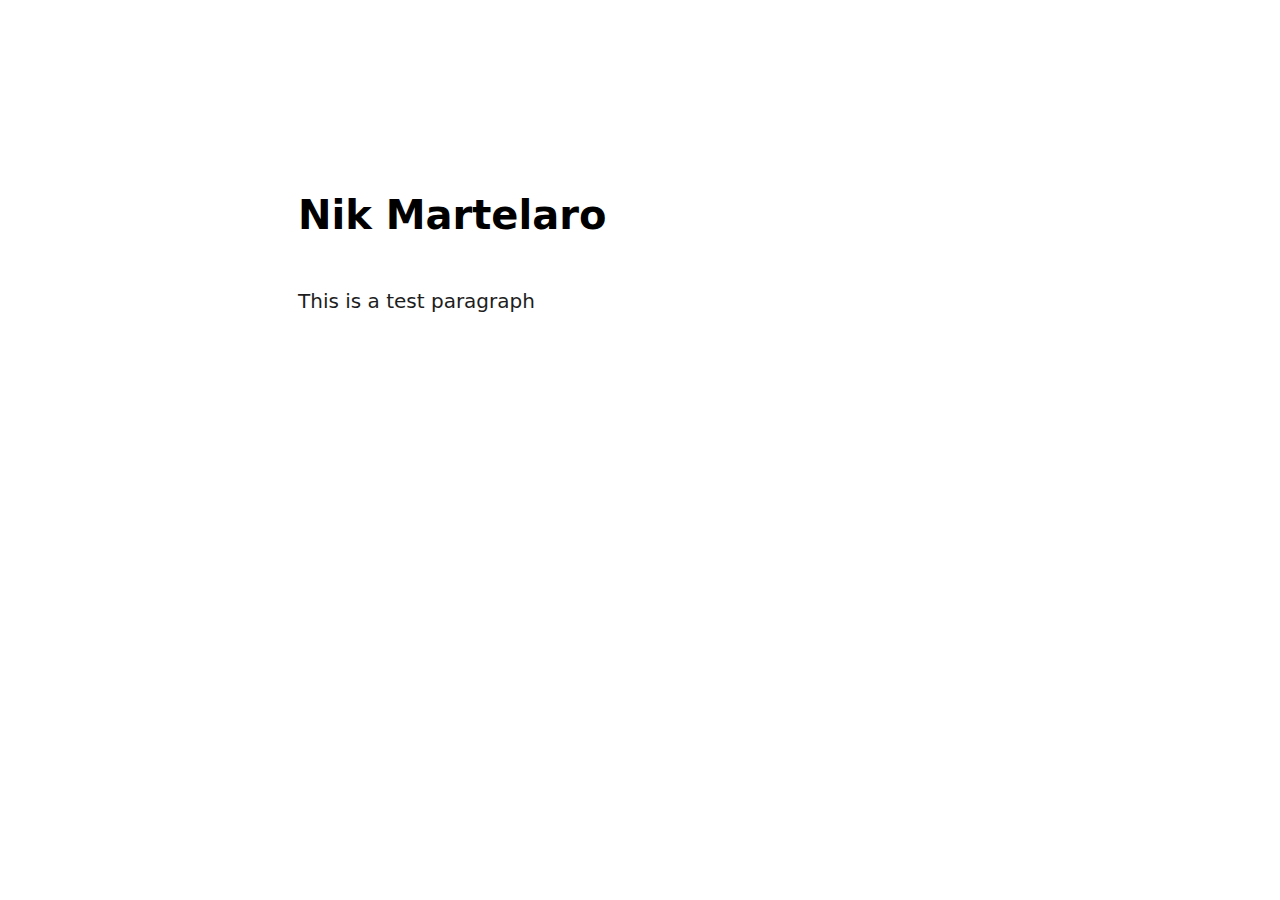
<file: new_index.html>
<!DOCTYPE html>

<html>
    <head>
        <meta charset="utf-8">
        <meta http-equiv="X-UA-Compatible" content="IE=edge">
        <title>Nik Martelaro</title>
        <meta name="description" content="">
        <meta name="viewport" content="width=device-width, initial-scale=1">
        <link rel="stylesheet" href="css/nikmart.css">
    </head>
    <body>
        <h1>Nik Martelaro</h1>
        <p>This is a test paragraph</p>
    </body>
</html>
</file>
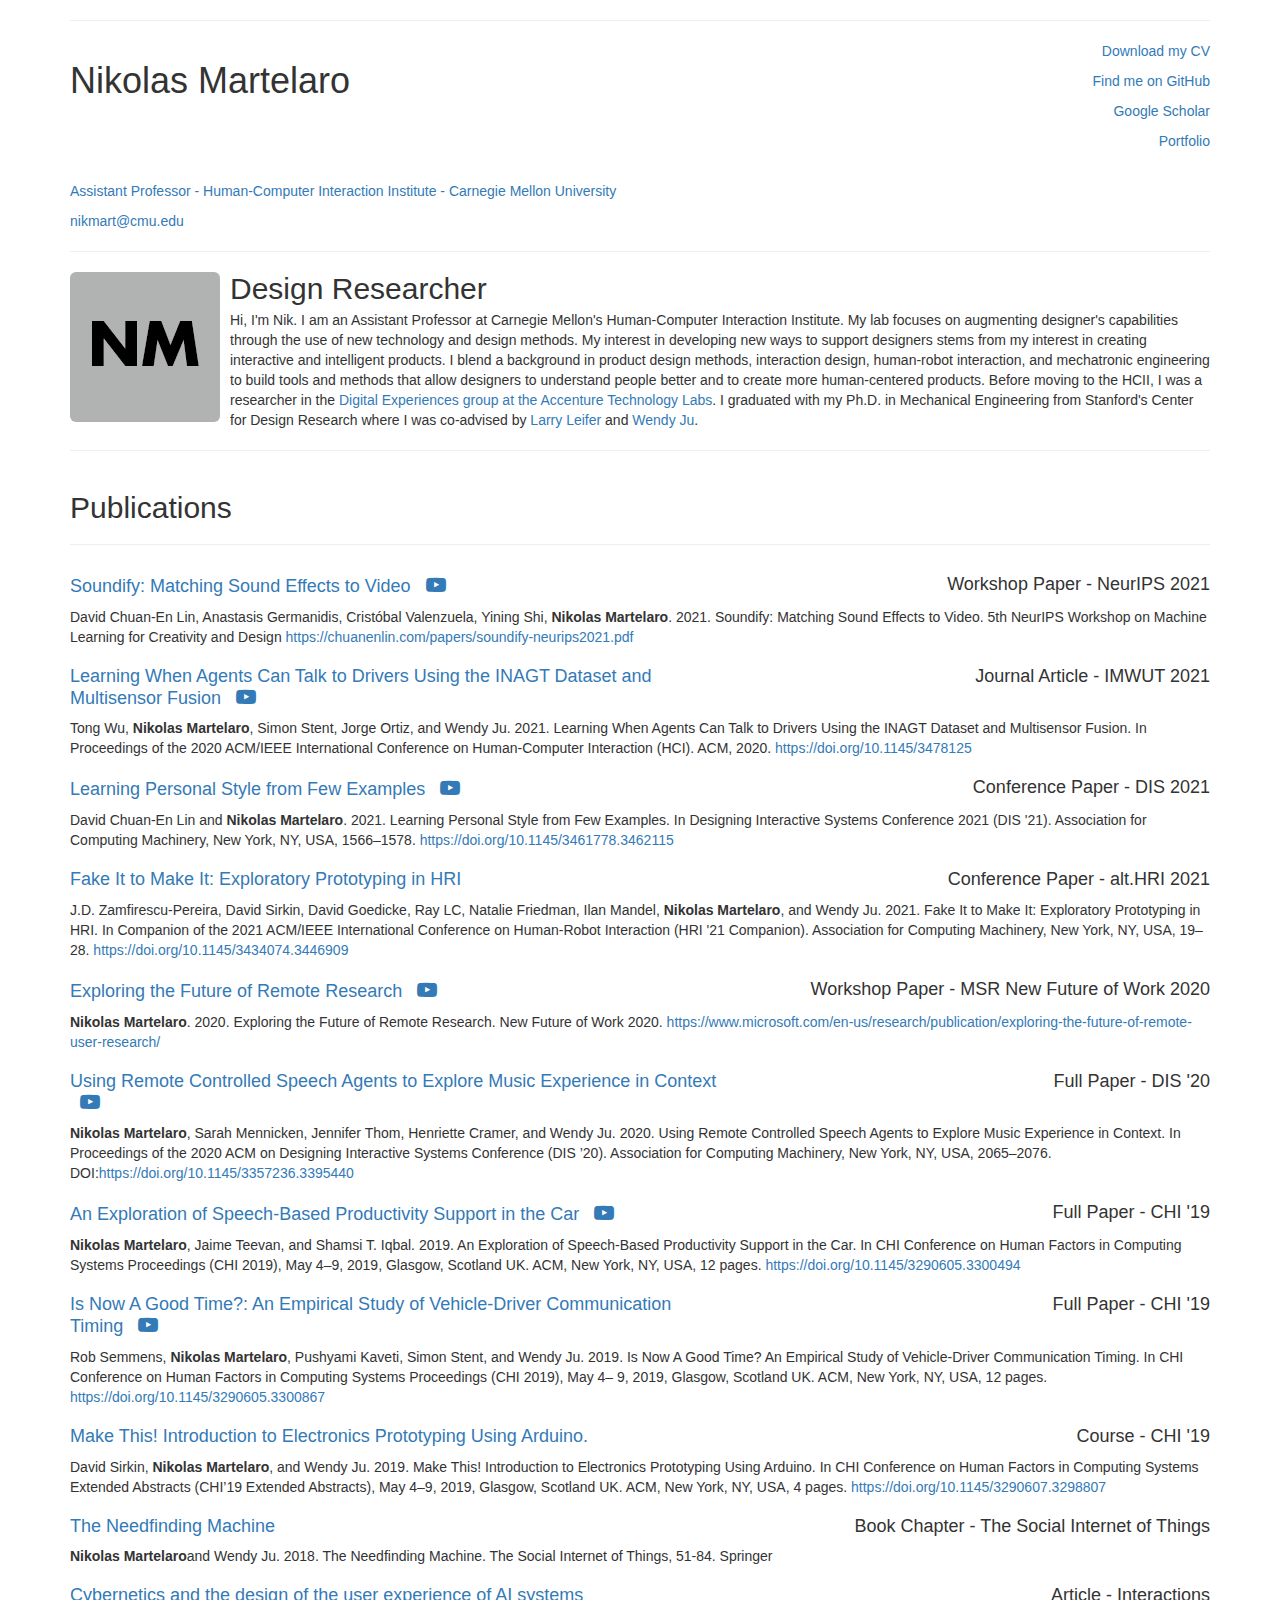
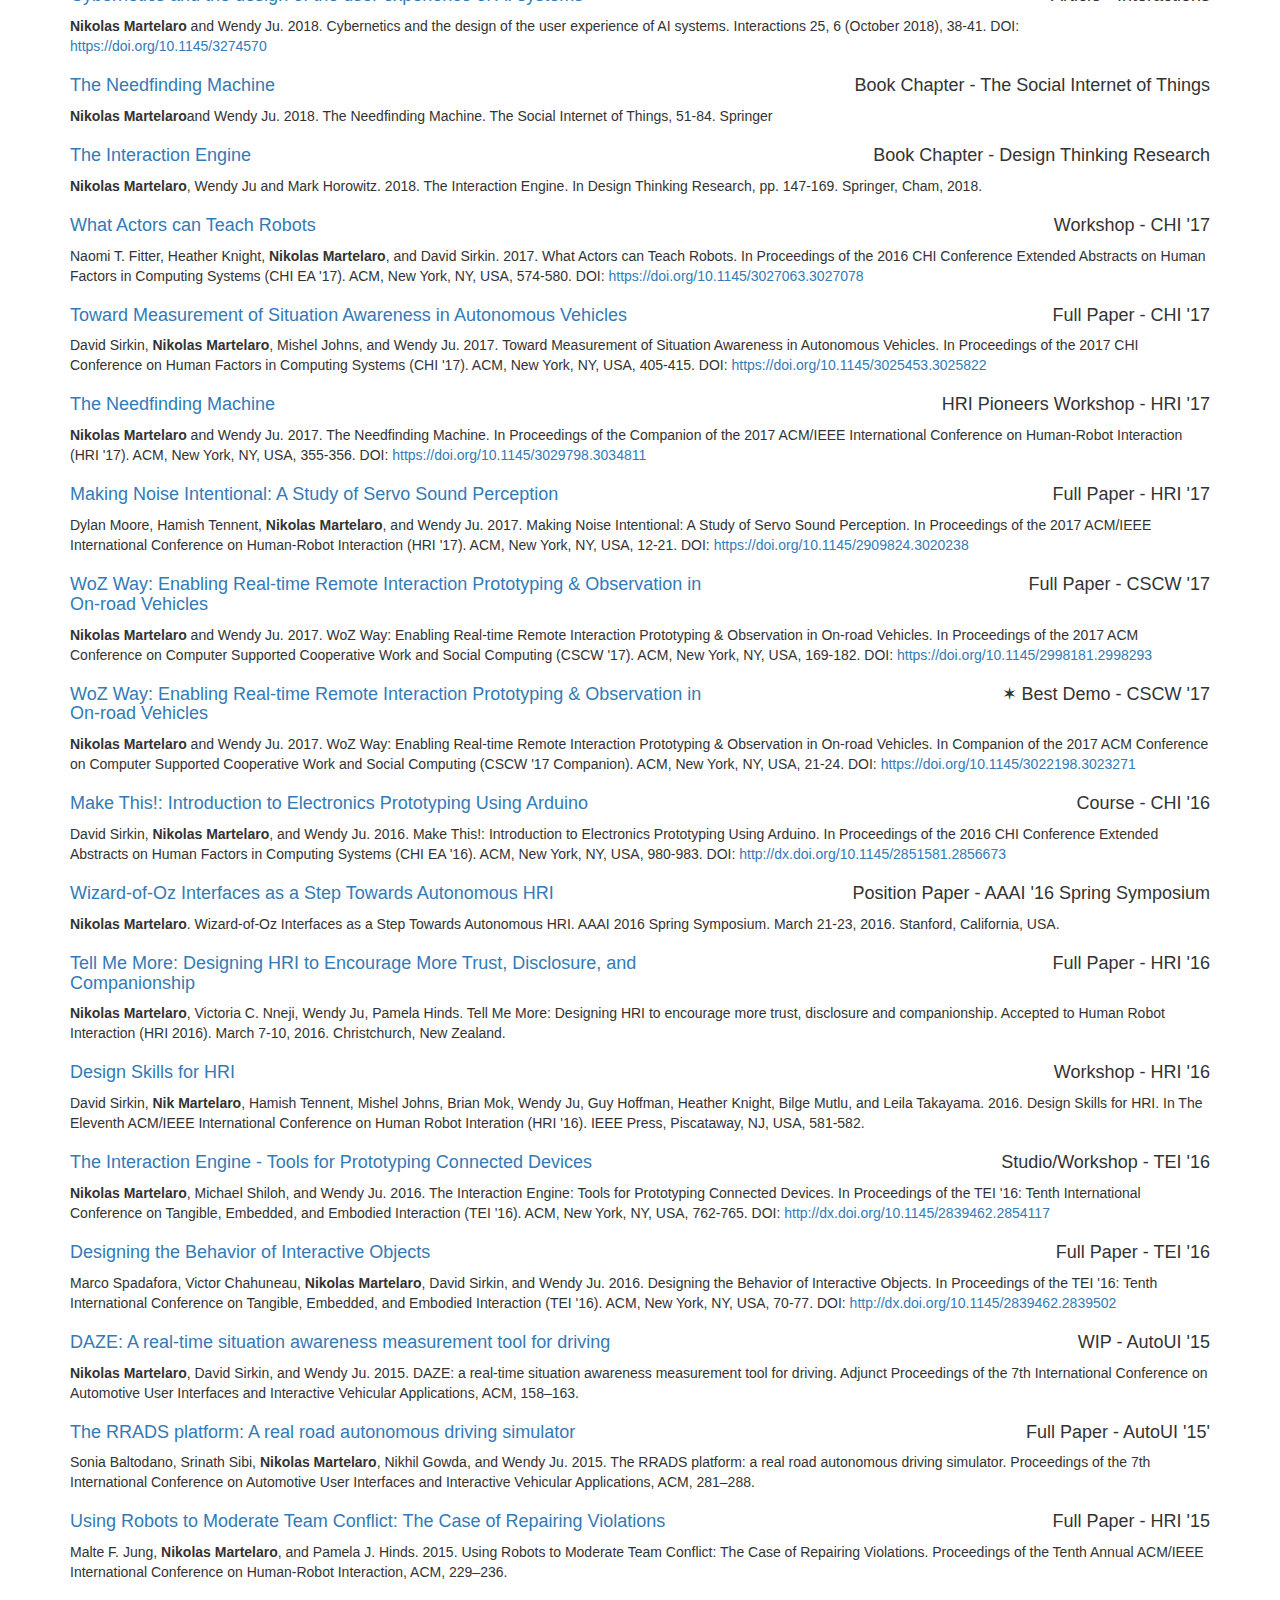
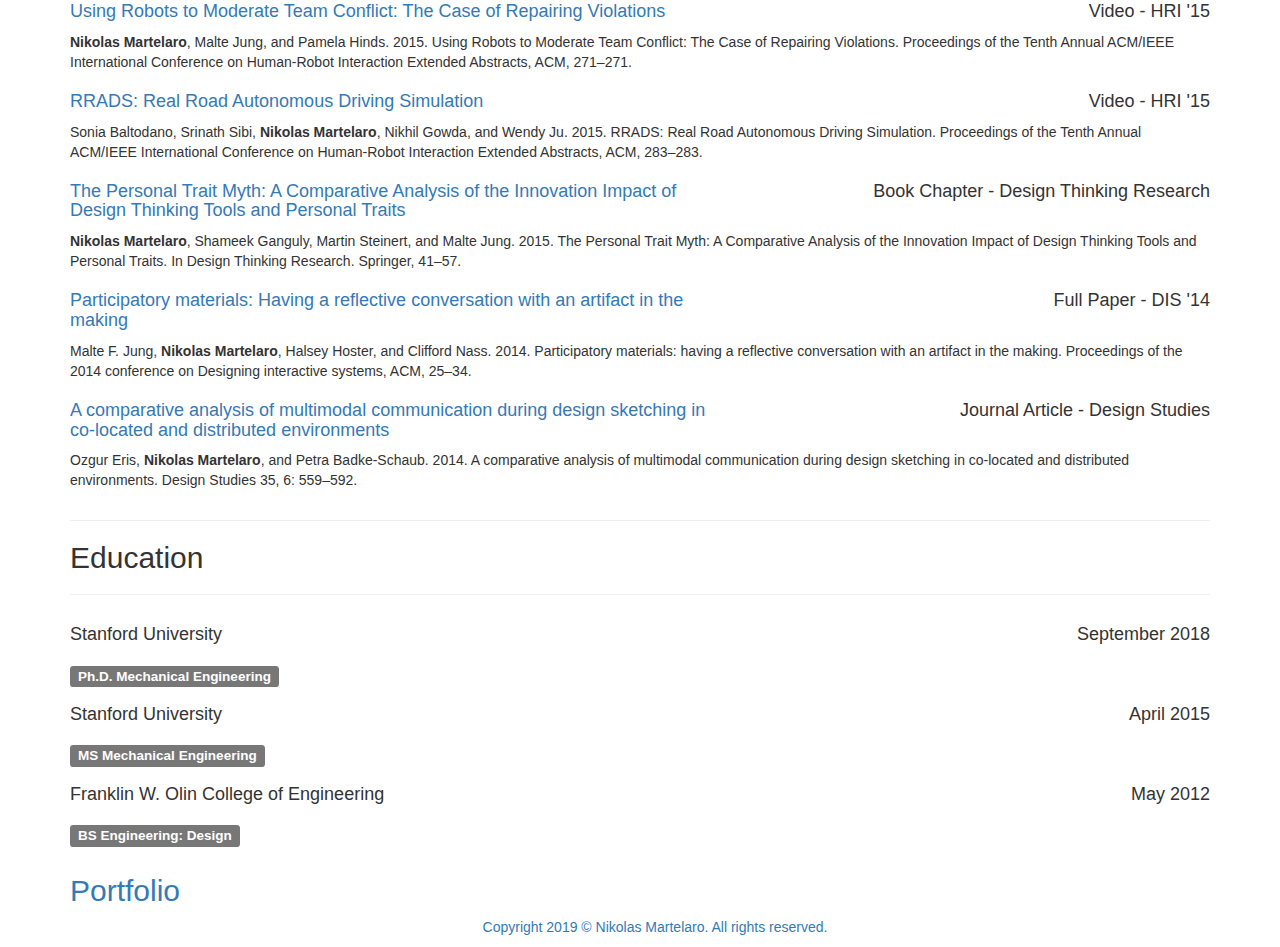
<file: old_index.html>
<!DOCTYPE html>
<html lang="en">

<head>
  <meta charset="UTF-8">
  <meta http-equiv="X-UA-Compatible" content="IE=edge">
  <meta name="viewport" content="width=device-width, initial-scale=1">
  <title>Nik Martelaro</title>

  <!-- Bootstrap -->
  <link rel="stylesheet" href="css/bootstrap.css">
  <link rel="stylesheet" href="https://cdnjs.cloudflare.com/ajax/libs/font-awesome/4.7.0/css/font-awesome.min.css">

  <!-- HTML5 shim and Respond.js for IE8 support of HTML5 elements and media queries -->
  <!-- WARNING: Respond.js doesn't work if you view the page via file:// -->
  <!--[if lt IE 9]>
      <script src="https://oss.maxcdn.com/html5shiv/3.7.2/html5shiv.min.js"></script>
      <script src="https://oss.maxcdn.com/respond/1.4.2/respond.min.js"></script>
    <![endif]-->
</head>

<body>

  <div class="container">
    <hr>
    <div class="row">
      <div class="col-xs-6">
        <h1>Nikolas Martelaro</h1>
      </div>
      <div class="col-xs-6">
        <p class="text-right"><a href="papers/Martelaro_CV.pdf">Download my CV</a></p>
        <p class="text-right"><a href="https://github.com/nikmart" ; target="_top">Find me on GitHub</a></p>
        <p class="text-right"><a href="https://scholar.google.at/citations?user=SNnC2s4AAAAJ&hl=en" ; target="_top">Google
            Scholar</a></p>
        <p class="text-right"><a href="https://nikmart.myportfolio.com" ; target="_top">Portfolio</a></p>
        <a> <span class="glyphicon" aria-hidden="true"></span></a>
      </div>
    </div>
    <p> <a href="https://hcii.cmu.edu/people/nikolas-martelaro">Assistant Professor - Human-Computer Interaction Institute - Carnegie Mellon University</a> </p>
    <p><a href="mailto:nikmart.cmu.edu">nikmart@cmu.edu</a></p>
    <hr>
    <div class="row">
      <div class="col-lg-12 col-sm-12 col-xs-12">
        <div class="media">
          <div class="media-left"> <a href="#"> <img src="img/initials.png" alt="..." width="150" height="150" class="media-object img-rounded hidden-xs">
            </a> </div>
          <div class="media-body">
            <h2 class="media-heading">Design Researcher</h2>
            Hi, I'm Nik. I am an Assistant Professor at Carnegie Mellon's Human-Computer Interaction Institute. My lab focuses on
            augmenting designer's capabilities through the use of new technology and design methods. My interest in developing new
            ways to support designers stems from my interest in creating interactive and intelligent products. I blend a background
            in product design methods, interaction design, human-robot interaction, and mechatronic engineering to build tools and
            methods that allow designers to understand people better and to create more human-centered products. Before moving to 
            the HCII, I was a researcher in the <a href="https://www.accenture.com/us-en/services-labs-digital-experience?src=SOMS">
            Digital Experiences group at the Accenture Technology Labs</a>.
            I graduated with my Ph.D. in Mechanical Engineering from Stanford's Center for Design Research where I was co-advised 
            by <a href="https://profiles.stanford.edu/larry-leifer">Larry Leifer</a> and <a href="http://www.wendyju.com">Wendy Ju</a>.
          </div>
        </div>
      </div>
    </div>
    <hr>
    <div class="row">
      <div class="col-lg-12 col-md-12 col-sm-12">
        <h2>Publications</h2>
        <hr>

        <div class="row">
          <div class="col-xs-6 col-lg-7">
            <h4>
              <a href="https://doi.org/10.1145/3478125">Soundify: Matching Sound Effects to Video</a>
              &nbsp;
              <a href="https://youtu.be/RJujIXD_rPc"><i class="fa fa-youtube-play" style="font-size:20px"></i></a>
            </h4>
          </div>
          <div class="col-xs-6 col-lg-offset-0 col-lg-5">
            <h4 class="text-right"><span aria-hidden="true"></span> Workshop Paper - NeurIPS 2021 </h4>
          </div>
        </div>
        <p>
          David Chuan-En Lin, Anastasis Germanidis, Cristóbal Valenzuela, Yining Shi, <b>Nikolas Martelaro</b>. 2021. Soundify: Matching Sound Effects to Video. 5th NeurIPS Workshop on Machine Learning for Creativity and Design
          <a href="https://chuanenlin.com/papers/soundify-neurips2021.pdf">https://chuanenlin.com/papers/soundify-neurips2021.pdf</a>
        </p>

        <div class="row">
          <div class="col-xs-6 col-lg-7">
            <h4>
              <a href="https://doi.org/10.1145/3478125">Learning When Agents Can Talk to Drivers Using the INAGT Dataset and Multisensor Fusion</a>
              &nbsp;
              <a href="https://youtu.be/1bOl--Lsjbs"><i class="fa fa-youtube-play" style="font-size:20px"></i></a>
            </h4>
          </div>
          <div class="col-xs-6 col-lg-offset-0 col-lg-5">
            <h4 class="text-right"><span aria-hidden="true"></span> Journal Article - IMWUT 2021 </h4>
          </div>
        </div>
        <p>
          Tong Wu, <b>Nikolas Martelaro</b>, Simon Stent, Jorge Ortiz, and Wendy Ju. 2021. Learning When Agents Can Talk to Drivers Using the INAGT Dataset and Multisensor Fusion. In Proceedings of the 2020 ACM/IEEE International Conference on Human-Computer Interaction (HCI). ACM, 2020.
          <a href="https://doi.org/10.1145/3478125">https://doi.org/10.1145/3478125</a>
        </p>

        <div class="row">
          <div class="col-xs-6 col-lg-7">
            <h4>
              <a href="https://chuanenlin.com/personalstyle/">Learning Personal Style from Few Examples</a>
              &nbsp;
              <a href="https://youtu.be/y_28_qEXjI8"><i class="fa fa-youtube-play" style="font-size:20px"></i></a>
            </h4>
          </div>
          <div class="col-xs-6 col-lg-offset-0 col-lg-5">
            <h4 class="text-right"><span aria-hidden="true"></span> Conference Paper - DIS 2021 </h4>
          </div>
        </div>
        <p>
          David Chuan-En Lin and <b>Nikolas Martelaro</b>. 2021. Learning Personal Style from Few Examples. In Designing Interactive Systems Conference 2021 (DIS '21). Association for Computing Machinery, New York, NY, USA, 1566–1578. 
          <a href="https://doi.org/10.1145/3461778.3462115">https://doi.org/10.1145/3461778.3462115</a>
        </p>

        <div class="row">
          <div class="col-xs-6 col-lg-7">
            <h4>
              <a href="https://dl.acm.org/doi/10.1145/3434074.3446909">Fake It to Make It: Exploratory Prototyping in HRI</a>
            </h4>
          </div>
          <div class="col-xs-6 col-lg-offset-0 col-lg-5">
            <h4 class="text-right"><span aria-hidden="true"></span> Conference Paper - alt.HRI 2021 </h4>
          </div>
        </div>
        <p>
          J.D. Zamfirescu-Pereira, David Sirkin, David Goedicke, Ray LC, Natalie Friedman, Ilan Mandel, <b>Nikolas Martelaro</b>, and Wendy Ju. 2021. Fake It to Make It: Exploratory Prototyping in HRI. In Companion of the 2021 ACM/IEEE International Conference on Human-Robot Interaction (HRI '21 Companion). Association for Computing Machinery, New York, NY, USA, 19–28. 
          <a href="https://doi.org/10.1145/3434074.3446909">https://doi.org/10.1145/3434074.3446909</a>
        </p>

        <div class="row">
          <div class="col-xs-6 col-lg-7">
            <h4>
              <a href="https://www.microsoft.com/en-us/research/publication/exploring-the-future-of-remote-user-research/">Exploring the Future of Remote Research</a>
              &nbsp;
              <a href="https://youtu.be/BxZwN4ojdj4"><i class="fa fa-youtube-play" style="font-size:20px"></i></a>
            </h4>
          </div>
          <div class="col-xs-6 col-lg-offset-0 col-lg-5">
            <h4 class="text-right"><span aria-hidden="true"></span> Workshop Paper - MSR New Future of Work 2020 </h4>
          </div>
        </div>
        <p>
          <b>Nikolas Martelaro</b>. 2020. Exploring the Future of Remote Research. New Future of Work 2020.
          <a href="https://www.microsoft.com/en-us/research/publication/exploring-the-future-of-remote-user-research/">https://www.microsoft.com/en-us/research/publication/exploring-the-future-of-remote-user-research/</a>
        </p>

        <div class="row">
          <div class="col-xs-6 col-lg-7">
            <h4><a href="https://dl.acm.org/doi/10.1145/3357236.3395440?cid=89758706757">Using Remote Controlled Speech
                Agents to Explore Music Experience in Context</a>
                &nbsp;
                <a href="https://youtu.be/lS3rhMEveLY"><i class="fa fa-youtube-play" style="font-size:20px"></i></a>
            </h4>
          </div>
          <div class="col-xs-6 col-lg-offset-0 col-lg-5">
            <h4 class="text-right"><span aria-hidden="true"></span> Full Paper - DIS '20</h4>
          </div>
        </div>
        <p><b>Nikolas Martelaro</b>, Sarah Mennicken, Jennifer Thom, Henriette Cramer, and Wendy Ju. 2020. Using Remote Controlled Speech
        Agents to Explore Music Experience in Context. In Proceedings of the 2020 ACM on Designing Interactive Systems
        Conference (DIS ’20). Association for Computing Machinery, New York, NY, USA, 2065–2076.
        DOI:<a href=https://doi.org/10.1145/3357236.3395440>https://doi.org/10.1145/3357236.3395440</a>
        </p>

        <div class="row">
            <div class="col-xs-6 col-lg-7">
              <h4><a href="https://dl.acm.org/doi/10.1145/3290605.3300494?cid=89758706757">An Exploration of Speech-Based Productivity
                Support in the Car</a>
                &nbsp;
                <a href="https://youtu.be/cKfW86z8qCA"><i class="fa fa-youtube-play" style="font-size:20px"></i></a>
              </h4>
            </div>
            <div class="col-xs-6 col-lg-offset-0 col-lg-5">
              <h4 class="text-right"><span aria-hidden="true"></span> Full Paper - CHI '19</h4>
            </div>
          </div>
          <p><strong>Nikolas Martelaro</strong>, Jaime Teevan, and Shamsi T. Iqbal. 2019. An Exploration of Speech-Based Productivity Support in the Car. 
            In CHI Conference on Human Factors in Computing Systems Proceedings (CHI 2019), May 4–9, 2019, Glasgow, Scotland UK. 
            ACM, New York, NY, USA, 12 pages. <a href="https://doi.org/10.1145/3290605.3300494">https://doi.org/10.1145/3290605.3300494</a></p>

        <div class="row">
          <div class="col-xs-6 col-lg-7">
            <h4><a href="https://dl.acm.org/doi/10.1145/3290605.3300867?cid=89758706757">Is Now A Good Time?: An Empirical Study of
              Vehicle-Driver Communication Timing</a>
              &nbsp;
              <a href="https://youtu.be/AHhaJ4DMoV8"><i class="fa fa-youtube-play" style="font-size:20px"></i></a>
            </h4>
          </div>
          <div class="col-xs-6 col-lg-offset-0 col-lg-5">
            <h4 class="text-right"><span aria-hidden="true"></span> Full Paper - CHI '19</h4>
          </div>
        </div>
        <p>Rob Semmens, <strong>Nikolas Martelaro</strong>, Pushyami Kaveti, Simon Stent, and Wendy Ju. 2019. Is Now A Good Time? An 
          Empirical Study of Vehicle-Driver Communication Timing. In CHI Conference on Human Factors in Computing Systems 
          Proceedings (CHI 2019), May 4– 9, 2019, Glasgow, Scotland UK. ACM, New York, NY, USA, 12 pages. 
          <a href="https://doi.org/10.1145/3290605.3300867">https://doi.org/10.1145/3290605.3300867</a></p>

        <div class="row">
          <div class="col-xs-6 col-lg-7">
            <h4><a href="papers/make_this_2019.pdf">Make This! Introduction to Electronics Prototyping Using Arduino.</a></h4>
          </div>
          <div class="col-xs-6 col-lg-offset-0 col-lg-5">
            <h4 class="text-right"><span aria-hidden="true"></span> Course - CHI '19</h4>
          </div>
        </div>
        <p>David Sirkin, <strong>Nikolas Martelaro</strong>, and Wendy Ju. 2019. Make This! Introduction to Electronics Prototyping Using Arduino. 
          In CHI Conference on Human Factors in Computing Systems Extended Abstracts (CHI’19 Extended Abstracts), May 4–9, 2019, Glasgow, Scotland UK. 
          ACM, New York, NY, USA, 4 pages. <a href="https://doi.org/10.1145/3290607.3298807">https://doi.org/10.1145/3290607.3298807</a> </p>

        <div class="row">
          <div class="col-xs-6 col-lg-7">
            <h4><a href="papers/Martelaro-Ju2019_Chapter_TheNeedfindingMachine.pdf">The Needfinding Machine</a></h4>
          </div>
          <div class="col-xs-6 col-lg-offset-0 col-lg-5">
            <h4 class="text-right"><span aria-hidden="true"></span> Book Chapter - The Social Internet of Things</h4>
          </div>
        </div>
        <p><strong>Nikolas Martelaro</strong>and Wendy Ju. 2018. The Needfinding Machine. The Social Internet of Things, 51-84. Springer</p>

        <div class="row">
          <div class="col-xs-6 col-lg-7">
            <h4><a href="https://dl.acm.org/authorize?N675126">Cybernetics and the design of the user experience of AI systems</a></h4>
          </div>
          <div class="col-xs-6 col-lg-offset-0 col-lg-5">
            <h4 class="text-right"><span aria-hidden="true"></span> Article - Interactions</h4>
          </div>
        </div>
        <p><strong>Nikolas Martelaro</strong> and Wendy Ju. 2018. Cybernetics and the design of the user
experience of AI systems. Interactions 25, 6 (October 2018), 38-41. DOI: <a href="https://doi.org/10.1145/3274570">https://doi.org/10.1145/3274570</a></p>

        <div class="row">
          <div class="col-xs-6 col-lg-7">
            <h4><a href="papers/Martelaro-Ju2019_Chapter_TheNeedfindingMachine.pdf">The Needfinding Machine</a></h4>
          </div>
          <div class="col-xs-6 col-lg-offset-0 col-lg-5">
            <h4 class="text-right"><span aria-hidden="true"></span> Book Chapter - The Social Internet of Things</h4>
          </div>
        </div>
        <p><strong>Nikolas Martelaro</strong>and Wendy Ju. 2018. The Needfinding Machine. The Social Internet of Things, 51-84. Springer</p>


        <div class="row">
          <div class="col-xs-6 col-lg-7">
            <h4><a href="papers/interactionEngine.pdf">The Interaction Engine</a></h4>
          </div>
          <div class="col-xs-6 col-lg-offset-0 col-lg-5">
            <h4 class="text-right"><span aria-hidden="true"></span> Book Chapter - Design Thinking Research</h4>
          </div>
        </div>
        <p><strong>Nikolas Martelaro</strong>, Wendy Ju and Mark Horowitz. 2018. The Interaction Engine. In Design
          Thinking Research, pp. 147-169. Springer, Cham, 2018.</p>


        <div class="row">
          <div class="col-xs-6 col-lg-7">
            <h4><a href="http://dl.acm.org/authorize?N33428" target="_blank">What Actors can Teach Robots</a></h4>
          </div>
          <div class="col-xs-6 col-lg-offset-0 col-lg-5">
            <h4 class="text-right"><span aria-hidden="true"></span> Workshop - CHI '17</h4>
          </div>
        </div>
        <p>Naomi T. Fitter, Heather Knight, <strong>Nikolas Martelaro</strong>, and David Sirkin. 2017. What Actors can
          Teach Robots. In Proceedings of the 2016 CHI Conference Extended Abstracts on Human Factors in Computing
          Systems (CHI EA '17). ACM, New York, NY, USA, 574-580. DOI: <a href="https://doi.org/10.1145/3027063.3027078">https://doi.org/10.1145/3027063.3027078</a></p>

        <div class="row">
          <div class="col-xs-6 col-lg-7">
            <h4><a href="http://dl.acm.org/authorize?N37833" target="_blank">Toward Measurement of Situation Awareness
                in Autonomous Vehicles</a></h4>
          </div>
          <div class="col-xs-6 col-lg-offset-0 col-lg-5">
            <h4 class="text-right"><span aria-hidden="true"></span> Full Paper - CHI '17</h4>
          </div>
        </div>
        <p>David Sirkin, <strong>Nikolas Martelaro</strong>, Mishel Johns, and Wendy Ju. 2017. Toward Measurement of
          Situation Awareness in Autonomous Vehicles. In Proceedings of the 2017 CHI Conference on Human Factors in
          Computing Systems (CHI '17). ACM, New York, NY, USA, 405-415. DOI: <a href="https://doi.org/10.1145/3025453.3025822">https://doi.org/10.1145/3025453.3025822</a></p>

        <div class="row">
          <div class="col-xs-6 col-lg-7">
            <h4><a href="http://dl.acm.org/authorize?N23135" target="_blank">The Needfinding Machine</a></h4>
          </div>
          <div class="col-xs-6 col-lg-offset-0 col-lg-5">
            <h4 class="text-right"><span aria-hidden="true"></span> HRI Pioneers Workshop - HRI '17</h4>
          </div>
        </div>
        <p><strong>Nikolas Martelaro</strong> and Wendy Ju. 2017. The Needfinding Machine. In Proceedings of the
          Companion of the 2017 ACM/IEEE International Conference on Human-Robot Interaction (HRI '17). ACM, New York,
          NY, USA, 355-356. DOI: <a href="https://doi.org/10.1145/3029798.3034811">https://doi.org/10.1145/3029798.3034811</a></p>

        <div class="row">
          <div class="col-xs-6 col-lg-7">
            <h4><a href="http://dl.acm.org/authorize?N23713">Making Noise Intentional: A Study of Servo Sound
                Perception</a></h4>
          </div>
          <div class="col-xs-6 col-lg-offset-0 col-lg-5">
            <h4 class="text-right"><span aria-hidden="true"></span> Full Paper - HRI '17</h4>
          </div>
        </div>
        <p>Dylan Moore, Hamish Tennent, <strong>Nikolas Martelaro</strong>, and Wendy Ju. 2017. Making Noise
          Intentional: A Study of Servo Sound Perception. In Proceedings of the 2017 ACM/IEEE International Conference
          on Human-Robot Interaction (HRI '17). ACM, New York, NY, USA, 12-21. DOI: <a href="https://doi.org/10.1145/2909824.3020238">https://doi.org/10.1145/2909824.3020238</a></p>

        <div class="row">
          <div class="col-xs-6 col-lg-7">
            <h4><a href="http://dl.acm.org/authorize?N22563">WoZ Way: Enabling Real-time Remote Interaction Prototyping
                & Observation in On-road Vehicles</a></h4>
          </div>
          <div class="col-xs-6 col-lg-offset-0 col-lg-5">
            <h4 class="text-right"><span aria-hidden="true"></span> Full Paper - CSCW '17</h4>
          </div>
        </div>
        <p><strong>Nikolas Martelaro</strong> and Wendy Ju. 2017. WoZ Way: Enabling Real-time Remote Interaction
          Prototyping & Observation in On-road Vehicles. In Proceedings of the 2017 ACM Conference on Computer
          Supported Cooperative Work and Social Computing (CSCW '17). ACM, New York, NY, USA, 169-182. DOI: <a href="https://doi.org/10.1145/2998181.2998293">https://doi.org/10.1145/2998181.2998293</a></p>

        <div class="row">
          <div class="col-xs-6 col-lg-7">
            <h4><a href="http://dl.acm.org/authorize?N22211">WoZ Way: Enabling Real-time Remote Interaction Prototyping
                & Observation in On-road Vehicles</a></h4>
          </div>
          <div class="col-xs-6 col-lg-offset-0 col-lg-5">
            <h4 class="text-right"><span aria-hidden="true"></span> &#10038; Best Demo - CSCW '17</h4>
          </div>
        </div>
        <p><strong>Nikolas Martelaro</strong> and Wendy Ju. 2017. WoZ Way: Enabling Real-time Remote Interaction
          Prototyping & Observation in On-road Vehicles. In Companion of the 2017 ACM Conference on Computer Supported
          Cooperative Work and Social Computing (CSCW '17 Companion). ACM, New York, NY, USA, 21-24. DOI: <a href="https://doi.org/10.1145/3022198.3023271">https://doi.org/10.1145/3022198.3023271</a></p>

        <div class="row">
          <div class="col-xs-6 col-lg-7">
            <h4><a href="http://dl.acm.org/authorize?N03834">Make This!: Introduction to Electronics Prototyping Using
                Arduino</a></h4>
          </div>
          <div class="col-xs-6 col-lg-offset-0 col-lg-5">
            <h4 class="text-right"><span aria-hidden="true"></span> Course - CHI '16</h4>
          </div>
        </div>
        <p>David Sirkin, <strong>Nikolas Martelaro</strong>, and Wendy Ju. 2016. Make This!: Introduction to
          Electronics Prototyping Using Arduino. In Proceedings of the 2016 CHI Conference Extended Abstracts on Human
          Factors in Computing Systems (CHI EA '16). ACM, New York, NY, USA, 980-983. DOI: <a href="http://dx.doi.org/10.1145/2851581.2856673">http://dx.doi.org/10.1145/2851581.2856673</a></p>

        <div class="row">
          <div class="col-xs-6 col-lg-7">
            <h4><a href="http://www.aaai.org/ocs/index.php/SSS/SSS16/paper/view/12754">Wizard-of-Oz Interfaces as a
                Step Towards Autonomous HRI</a></h4>
          </div>
          <div class="col-xs-6 col-lg-offset-0 col-lg-5">
            <h4 class="text-right"><span aria-hidden="true"></span> Position Paper - AAAI '16 Spring Symposium</h4>
          </div>
        </div>
        <p><strong>Nikolas Martelaro</strong>. Wizard-of-Oz Interfaces as a Step Towards Autonomous HRI. AAAI 2016
          Spring Symposium. March 21-23, 2016. Stanford, California, USA.</p>


        <div class="row">
          <div class="col-xs-6 col-lg-7">
            <h4><a href="papers/hri16paper_CameraReady_small.pdf">Tell Me More: Designing HRI to Encourage More Trust,
                Disclosure, and Companionship</a></h4>
          </div>
          <div class="col-xs-6 col-lg-offset-0 col-lg-5">
            <h4 class="text-right"><span aria-hidden="true"></span> Full Paper - HRI '16</h4>
          </div>
        </div>
        <p><strong>Nikolas Martelaro</strong>, Victoria C. Nneji, Wendy Ju, Pamela Hinds. Tell Me More: Designing HRI
          to encourage more trust, disclosure and companionship. Accepted to Human Robot Interaction (HRI 2016). March
          7-10, 2016. Christchurch, New Zealand.</p>

        <div class="row">
          <div class="col-xs-6 col-lg-7">
            <h4><a href="http://dl.acm.org/citation.cfm?id=2906990&CFID=783691770&CFTOKEN=90550584">Design Skills for
                HRI</a></h4>
          </div>
          <div class="col-xs-6 col-lg-offset-0 col-lg-5">
            <h4 class="text-right"><span aria-hidden="true"></span> Workshop - HRI '16</h4>
          </div>
        </div>
        <p>David Sirkin, <strong>Nik Martelaro</strong>, Hamish Tennent, Mishel Johns, Brian Mok, Wendy Ju, Guy
          Hoffman, Heather Knight, Bilge Mutlu, and Leila Takayama. 2016. Design Skills for HRI. In The Eleventh
          ACM/IEEE International Conference on Human Robot Interation (HRI '16). IEEE Press, Piscataway, NJ, USA,
          581-582.</p>


        <div class="row">
          <div class="col-xs-6 col-lg-7">
            <h4><a href="http://dl.acm.org/authorize?N09035">The Interaction Engine - Tools for Prototyping Connected
                Devices</a></h4>
          </div>
          <div class="col-xs-6 col-lg-offset-0 col-lg-5">
            <h4 class="text-right"><span aria-hidden="true"></span> Studio/Workshop - TEI '16</h4>
          </div>
        </div>
        <p><strong>Nikolas Martelaro</strong>, Michael Shiloh, and Wendy Ju. 2016. The Interaction Engine: Tools for
          Prototyping Connected Devices. In Proceedings of the TEI '16: Tenth International Conference on Tangible,
          Embedded, and Embodied Interaction (TEI '16). ACM, New York, NY, USA, 762-765. DOI: <a href="http://dx.doi.org/10.1145/2839462.2854117">http://dx.doi.org/10.1145/2839462.2854117</a></p>
        <div class="row">
          <div class="col-xs-6 col-lg-7">
            <h4><a href="http://dl.acm.org/authorize?N09024">Designing the Behavior of Interactive Objects</a></h4>
          </div>
          <div class="col-xs-6 col-lg-offset-0 col-lg-5">
            <h4 class="text-right"><span aria-hidden="true"></span> Full Paper - TEI '16</h4>
          </div>
        </div>
        <p>Marco Spadafora, Victor Chahuneau, <strong>Nikolas Martelaro</strong>, David Sirkin, and Wendy Ju. 2016.
          Designing the Behavior of Interactive Objects. In Proceedings of the TEI '16: Tenth International Conference
          on Tangible, Embedded, and Embodied Interaction (TEI '16). ACM, New York, NY, USA, 70-77. DOI: <a href="http://dx.doi.org/10.1145/2839462.2839502">http://dx.doi.org/10.1145/2839462.2839502</a></p>
        <div class="row">
          <div class="col-xs-6 col-lg-7">
            <h4><a href="http://dl.acm.org/citation.cfm?id=2809753">DAZE: A real-time situation awareness measurement
                tool for driving</a><a href="http://dl.acm.org/authorize?N09036"></a></h4>
          </div>
          <div class="col-xs-6 col-lg-offset-0 col-lg-5">
            <h4 class="text-right"><span aria-hidden="true"></span> WIP - AutoUI '15</h4>
          </div>
        </div>
        <p><strong>Nikolas Martelaro</strong>, David Sirkin, and Wendy Ju. 2015. DAZE: a real-time situation awareness
          measurement tool for driving. Adjunct Proceedings of the 7th International Conference on Automotive User
          Interfaces and Interactive Vehicular Applications, ACM, 158–163.</p>
        <div class="row">
          <div class="col-xs-6 col-lg-7">
            <h4><a href="http://dl.acm.org/citation.cfm?id=2799288">The RRADS platform: A </a><a href="http://dl.acm.org/authorize?N09037">real</a><a
                href="http://dl.acm.org/citation.cfm?id=2799288"> road autonomous driving simulator</a></h4>
          </div>
          <div class="col-xs-6 col-lg-5">
            <h4 class="text-right"><span aria-hidden="true"></span> Full Paper - AutoUI '15'</h4>
          </div>
        </div>
        <p>Sonia Baltodano, Srinath Sibi, <strong>Nikolas Martelaro</strong>, Nikhil Gowda, and Wendy Ju. 2015. The
          RRADS platform: a real road autonomous driving simulator. Proceedings of the 7th International Conference on
          Automotive User Interfaces and Interactive Vehicular Applications, ACM, 281–288.</p>
        <div class="row">
          <div class="col-xs-6 col-lg-7">
            <h4><a href="http://dl.acm.org/authorize?N91167">Using Robots to Moderate Team Conflict: The Case of
                Repairing Violations</a></h4>
          </div>
          <div class="col-xs-6 col-lg-offset-0 col-lg-5">
            <h4 class="text-right"><span class="glyphicon" aria-hidden="true"></span> Full Paper - HRI '15</h4>
          </div>
        </div>
        <p>Malte F. Jung, <strong>Nikolas Martelaro</strong>, and Pamela J. Hinds. 2015. Using Robots to Moderate Team
          Conflict: The Case of Repairing Violations. Proceedings of the Tenth Annual ACM/IEEE International Conference
          on Human-Robot Interaction, ACM, 229–236.<br>
        </p>
        <div class="row">
          <div class="col-xs-6 col-lg-7">
            <h4><a href="http://dl.acm.org/authorize?N91167">Using Robots to Moderate Team Conflict: The Case of
                Repairing Violations</a></h4>
          </div>
          <div class="col-xs-6 col-lg-5">
            <h4 class="text-right"><span class="glyphicon" aria-hidden="true"></span> Video - HRI '15</h4>
          </div>
        </div>
        <p><strong>Nikolas Martelaro</strong>, Malte Jung, and Pamela Hinds. 2015. Using Robots to Moderate Team
          Conflict: The Case of Repairing Violations. Proceedings of the Tenth Annual ACM/IEEE International Conference
          on Human-Robot Interaction Extended Abstracts, ACM, 271–271.<br>
        </p>
      </div>
      <div class="col-lg-12 col-md-12 col-sm-12">
        <div class="row">
          <div class="col-xs-6 col-lg-7">
            <h4><a href="http://dl.acm.org/citation.cfm?id=2702099">RRADS: Real Road Autonomous Driving Simulation</a></h4>
          </div>
          <div class="col-xs-6 col-lg-offset-0 col-lg-5">
            <h4 class="text-right"><span class="glyphicon" aria-hidden="true"></span> Video - HRI '15</h4>
          </div>
        </div>
        <p>Sonia Baltodano, Srinath Sibi, <strong>Nikolas Martelaro</strong>, Nikhil Gowda, and Wendy Ju. 2015. RRADS:
          Real Road Autonomous Driving Simulation. Proceedings of the Tenth Annual ACM/IEEE International Conference on
          Human-Robot Interaction Extended Abstracts, ACM, 283–283.<br>
        </p>
        <div class="row">
          <div class="col-xs-6 col-lg-7">
            <h4><a href="http://link.springer.com/chapter/10.1007/978-3-319-06823-7_4">The Personal Trait Myth: A
                Comparative Analysis of the Innovation Impact of Design Thinking Tools and Personal Traits</a></h4>
          </div>
          <div class="col-xs-6 col-lg-5">
            <h4 class="text-right"><span class="glyphicon" aria-hidden="true"></span> Book Chapter - Design Thinking
              Research</h4>
          </div>
        </div>
        <p><strong>Nikolas Martelaro</strong>, Shameek Ganguly, Martin Steinert, and Malte Jung. 2015. The Personal
          Trait Myth: A Comparative Analysis of the Innovation Impact of Design Thinking Tools and Personal Traits. In
          Design Thinking Research. Springer, 41–57.<br>
        </p>
      </div>

      <div class="col-lg-12 col-md-12 col-sm-12">
        <div class="row">
          <div class="col-xs-6 col-lg-7">
            <h4><a href="http://dl.acm.org/authorize?N91166">Participatory materials: Having a reflective conversation
                with an artifact in the making</a></h4>
          </div>
          <div class="col-xs-6 col-lg-offset-0 col-lg-5">
            <h4 class="text-right"><span class="glyphicon" aria-hidden="true"></span> Full Paper - DIS '14</h4>
          </div>
        </div>
        <p>Malte F. Jung, <strong>Nikolas Martelaro</strong>, Halsey Hoster, and Clifford Nass. 2014. Participatory
          materials: having a reflective conversation with an artifact in the making. Proceedings of the 2014
          conference on Designing interactive systems, ACM, 25–34.<br>
        </p>
      </div>

      <div class="col-lg-12 col-md-12 col-sm-12">
        <div class="row">
          <div class="col-xs-6 col-lg-7">
            <h4><a href="http://www.sciencedirect.com/science/article/pii/S0142694X14000337">A comparative analysis of
                multimodal communication during design sketching in co-located and distributed environments</a></h4>
          </div>
          <div class="col-xs-6 col-lg-offset-0 col-lg-5">
            <h4 class="text-right"><span class="glyphicon" aria-hidden="true"></span> Journal Article - Design Studies</h4>
          </div>
        </div>
        <p>Ozgur Eris, <strong>Nikolas Martelaro</strong>, and Petra Badke-Schaub. 2014. A comparative analysis of
          multimodal communication during design sketching in co-located and distributed environments. Design Studies
          35, 6: 559–592.<br>
        </p>
      </div>

    </div>
    <hr>
    <h2>Education</h2>
    <hr>

    <div class="row">
      <div class="col-lg-12">
        <div class="row">
          <div class="col-xs-5">
            <h4>Stanford University</h4>
          </div>
          <div class="col-lg-7 col-sm-7 col-xs-7">
            <h4 class="text-right"><span class="glyphicon" aria-hidden="true"></span> September 2018</h4>
          </div>
        </div>
        <h4><span class="label label-default">Ph.D. Mechanical Engineering</span></h4>
      </div>
    </div>

    <div class="row">
      <div class="col-lg-12">
        <div class="row">
          <div class="col-xs-5">
            <h4>Stanford University</h4>
          </div>
          <div class="col-lg-7 col-sm-7 col-xs-7">
            <h4 class="text-right"><span class="glyphicon" aria-hidden="true"></span> April 2015</h4>
          </div>
        </div>
        <h4><span class="label label-default">MS Mechanical Engineering</span></h4>
      </div>
    </div>

    <div class="row">
      <div class="col-lg-12">
        <div class="row">
          <div class="col-xs-5">
            <h4>Franklin W. Olin College of Engineering</h4>
          </div>
          <div class="col-lg-7 col-sm-7 col-xs-7">
            <h4 class="text-right"><span class="glyphicon" aria-hidden="true"></span> May 2012</h4>
          </div>
        </div>
        <h4><span class="label label-default">BS Engineering: Design</span></h4>
      </div>
    </div>

    <h2><a href="https://nikmart.myportfolio.com">Portfolio</h2>
    <footer class="text-center">
      <div class="container">
        <div class="row">
          <div class="col-xs-12">
            <p>Copyright 2019 © Nikolas Martelaro. All rights reserved.</p>
          </div>
        </div>
      </div>
    </footer>
    <!-- jQuery (necessary for Bootstrap's JavaScript plugins) -->
    <script src="js/jquery-1.11.2.min.js"></script>
    <!-- Include all compiled plugins (below), or include individual files as needed -->
    <script src="js/bootstrap.min.js"></script>
</body>

</html>
</file>
<file: css/nikmart.css>
html {
    max-width: 70ch;
    padding: 3em 1em;
    margin: auto;
    line-height: 1.75;
    font-size: 1.25em;
  }

/* h1, h2, h3, h4 {
    font-family: system-ui, -apple-system, BlinkMacSystemFont, 'Segoe UI', Roboto, Oxygen, Ubuntu, Cantarell, 'Open Sans', 'Helvetica Neue', sans-serif;
    font-weight: 700;
} */

h1,h2,h3,h4,h5,h6 {
    margin: 3em 0 1em;
    font-family: system-ui, -apple-system, BlinkMacSystemFont, 'Segoe UI', Roboto, Oxygen, Ubuntu, Cantarell, 'Open Sans', 'Helvetica Neue', sans-serif;
  }
  
p,ul,ol {
    margin-bottom: 2em;
    color: #1d1d1d;
    font-family: sans-serif;
    line-height: 115%;
    font-family: system-ui, -apple-system, BlinkMacSystemFont, 'Segoe UI', Roboto, Oxygen, Ubuntu, Cantarell, 'Open Sans', 'Helvetica Neue', sans-serif;
}

/* p {
    font-family: system-ui, -apple-system, BlinkMacSystemFont, 'Segoe UI', Roboto, Oxygen, Ubuntu, Cantarell, 'Open Sans', 'Helvetica Neue', sans-serif;
    font-size: larger;
    
}  */

/* REFERENCES */

/* https://gist.github.com/JoeyBurzynski/617fb6201335779f8424ad9528b72c41 */
</file>
